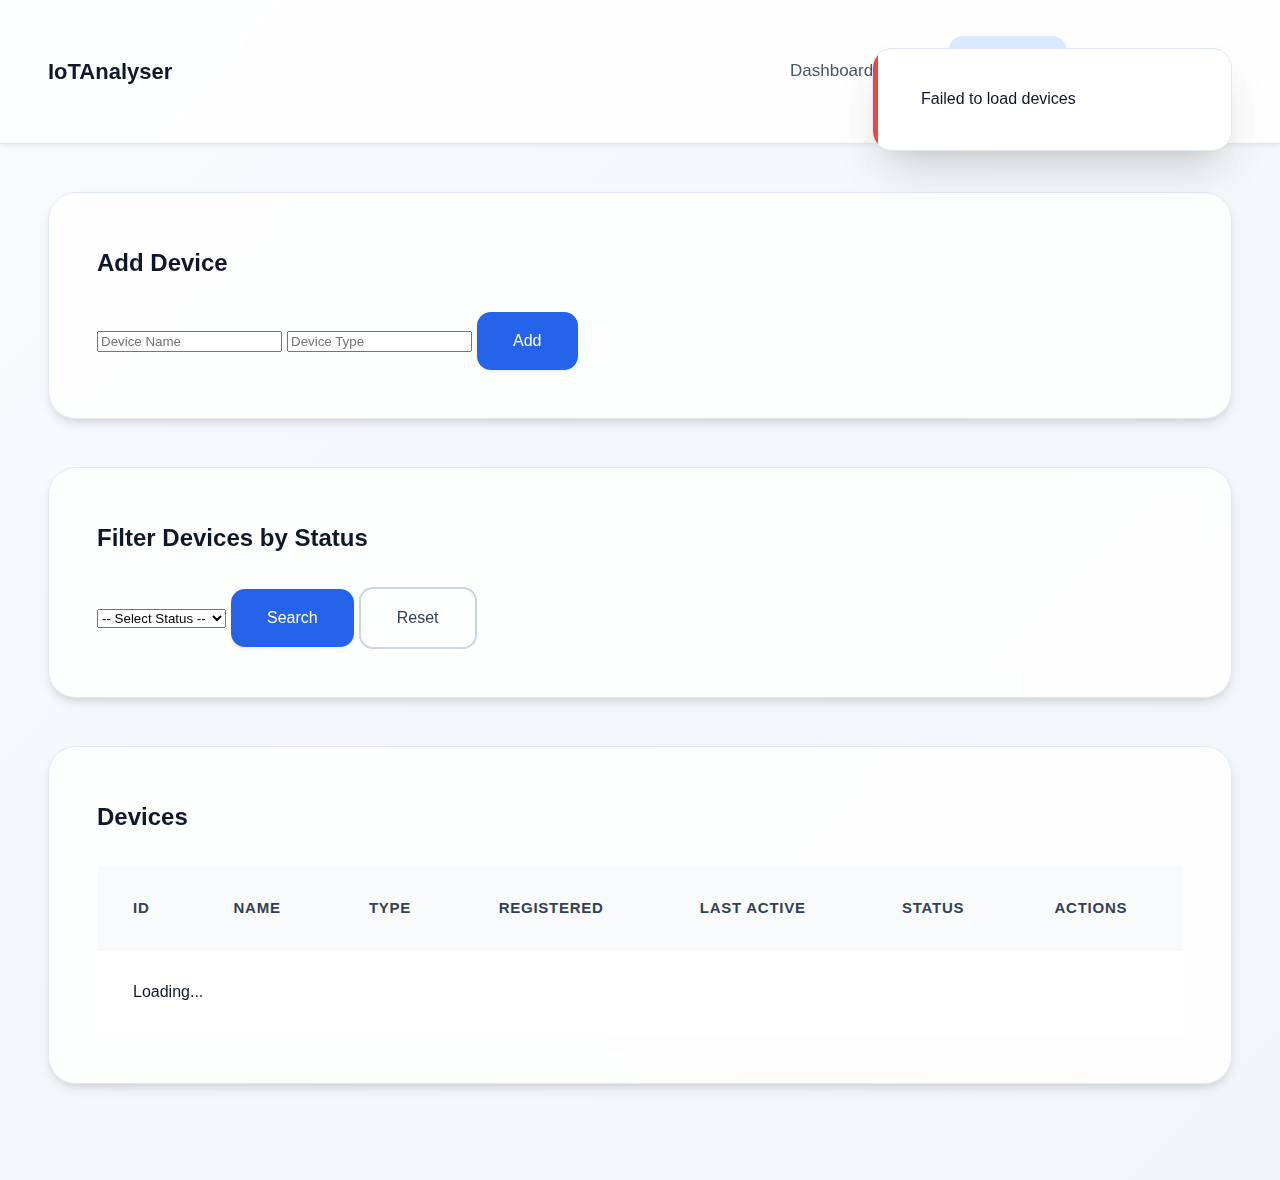
<file: src/main/resources/static/add-device.html>
<!DOCTYPE html>
<html lang="en">
<head>
    <meta charset="utf-8" />
    <title>Device Management</title>
    <meta name="viewport" content="width=device-width,initial-scale=1" />
    <link rel="stylesheet" href="styles.css">
</head>
<body>
<nav class="navbar">
    <div class="nav-left">IoTAnalyser</div>
    <div class="nav-links">
        <a href="index.html">Dashboard</a>
        <a href="add-device.html" class="active">Devices</a>
        <a href="add-sensor.html">Sensors</a>
    </div>
</nav>

<div class="container">

    <!-- Add Device -->
    <div class="card">
        <div class="section-title">Add Device</div>
        <form id="deviceForm">
            <input id="deviceName" class="input" placeholder="Device Name" required>
            <input id="deviceType" class="input" placeholder="Device Type" required>
            <button type="submit" class="btn primary">Add</button>
        </form>
    </div>

    <!-- Search by Status -->
    <div class="card">
        <div class="section-title">Filter Devices by Status</div>
        <select id="statusFilter" class="input">
            <option value="">-- Select Status --</option>
            <option value="ONLINE">ONLINE</option>
            <option value="OFFLINE">OFFLINE</option>
            <option value="DISCONNECTED">DISCONNECTED</option>
            <option value="UNKNOWN">UNKNOWN</option>
        </select>
        <button onclick="filterByStatus()" class="btn primary">Search</button>
        <button onclick="loadDevices()" class="btn ghost">Reset</button>
    </div>

    <!-- Devices Table -->
    <div class="card">
        <div class="section-title">Devices</div>
        <table class="table">
            <thead>
            <tr>
                <th>ID</th><th>Name</th><th>Type</th>
                <th>Registered</th><th>Last Active</th><th>Status</th><th>Actions</th>
            </tr>
            </thead>
            <tbody id="devicesList"><tr><td colspan="7">Loading...</td></tr></tbody>
        </table>
    </div>

    <!-- Update Device -->
    <div class="card" id="updateCard" style="display:none;">
        <div class="section-title">Update Device</div>
        <form id="updateForm">
            <input id="updateDeviceId" type="hidden">
            <input id="updateDeviceName" class="input" placeholder="Device Name">
            <input id="updateDeviceType" class="input" placeholder="Device Type">
            <select id="updateDeviceStatus" class="input">
                <option value="ONLINE">ONLINE</option>
                <option value="OFFLINE">OFFLINE</option>
                <option value="DISCONNECTED">DISCONNECTED</option>
                <option value="UNKNOWN">UNKNOWN</option>
            </select>
            <button type="submit" class="btn success">Update</button>
            <button type="button" class="btn ghost" onclick="cancelUpdate()">Cancel</button>
        </form>
    </div>

</div>

<div id="toast-container"></div>
<script src="toast.js"></script>
<script src="scripts/devices.js"></script>
</body>
</html>
</file>
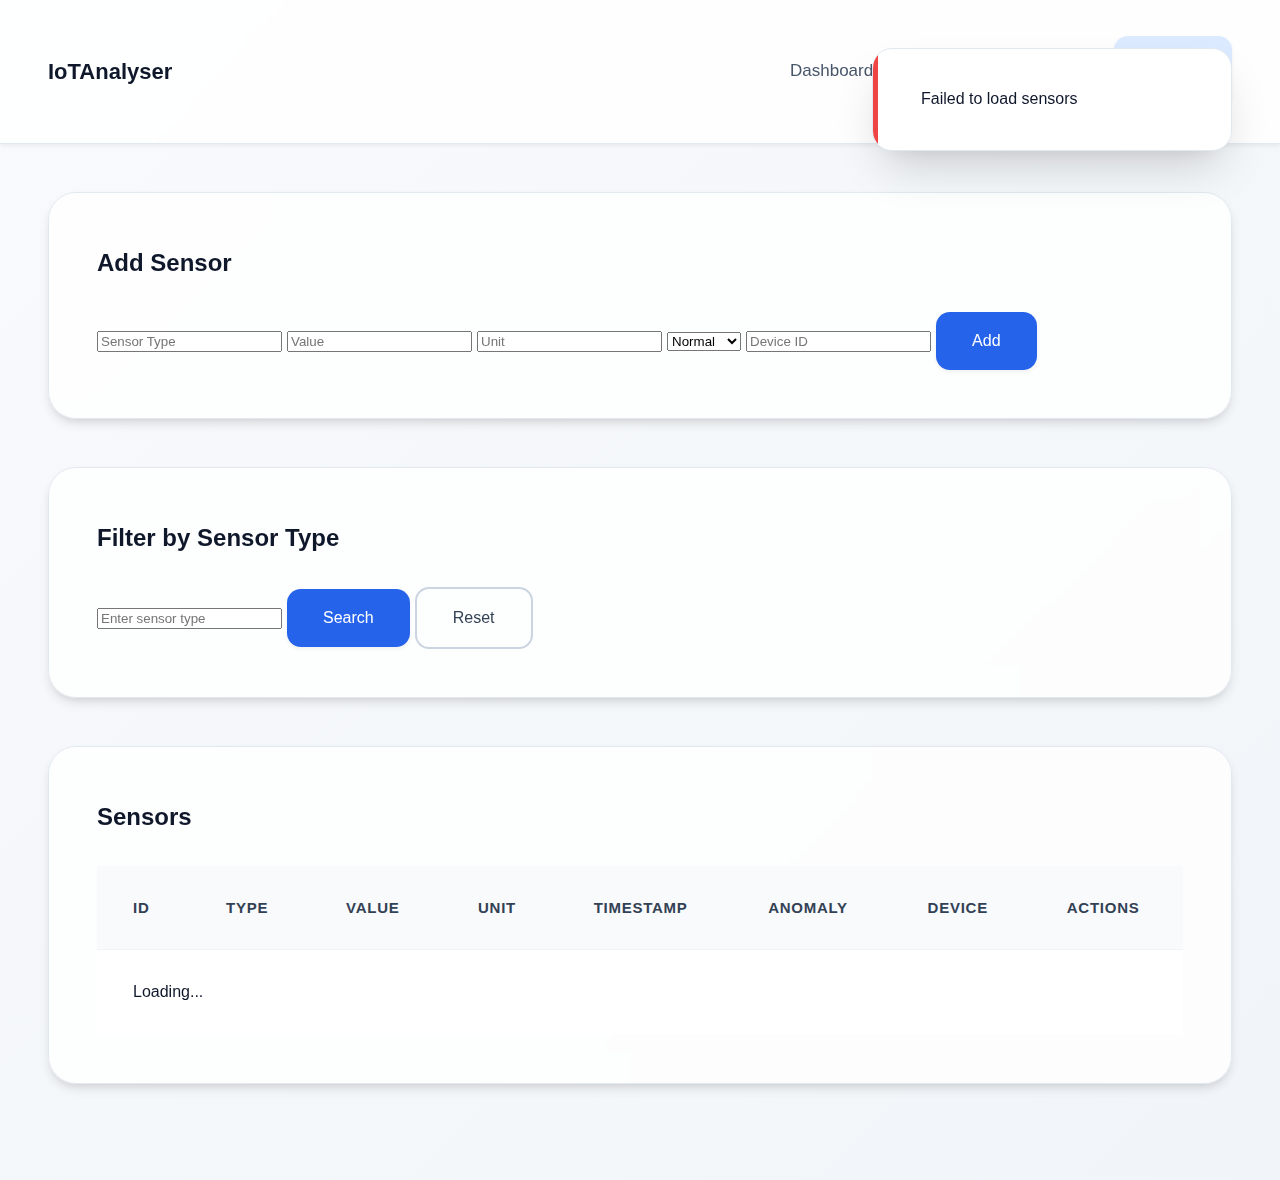
<file: src/main/resources/static/add-sensor.html>
<!DOCTYPE html>
<html lang="en">
<head>
    <meta charset="utf-8" />
    <title>Sensor Management</title>
    <meta name="viewport" content="width=device-width,initial-scale=1" />
    <link rel="stylesheet" href="styles.css">
</head>
<body>
<nav class="navbar">
    <div class="nav-left">IoTAnalyser</div>
    <div class="nav-links">
        <a href="index.html">Dashboard</a>
        <a href="add-device.html">Devices</a>
        <a href="add-sensor.html" class="active">Sensors</a>
    </div>
</nav>

<div class="container">

    <!-- Add Sensor -->
    <div class="card">
        <div class="section-title">Add Sensor</div>
        <form id="sensorForm">
            <input id="sensorType" class="input" placeholder="Sensor Type" required>
            <input id="sensorValue" class="input" placeholder="Value" required>
            <input id="sensorUnit" class="input" placeholder="Unit" required>
            <select id="sensorAnomaly" class="input">
                <option value="false">Normal</option>
                <option value="true">Anomaly</option>
            </select>
            <input id="sensorDeviceId" class="input" placeholder="Device ID" required>
            <button type="submit" class="btn primary">Add</button>
        </form>
    </div>

    <!-- Search by Sensor Type -->
    <div class="card">
        <div class="section-title">Filter by Sensor Type</div>
        <input id="typeFilter" class="input" placeholder="Enter sensor type">
        <button onclick="filterByType()" class="btn primary">Search</button>
        <button onclick="loadSensors()" class="btn ghost">Reset</button>
    </div>

    <!-- Sensors Table -->
    <div class="card">
        <div class="section-title">Sensors</div>
        <table class="table">
            <thead>
            <tr>
                <th>ID</th><th>Type</th><th>Value</th><th>Unit</th>
                <th>Timestamp</th><th>Anomaly</th><th>Device</th><th>Actions</th>
            </tr>
            </thead>
            <tbody id="sensorsList"><tr><td colspan="8">Loading...</td></tr></tbody>
        </table>
    </div>

    <!-- Update Sensor -->
    <div class="card" id="updateCard" style="display:none;">
        <div class="section-title">Update Sensor</div>
        <form id="updateForm">
            <input id="updateSensorId" type="hidden">
            <input id="updateSensorType" class="input" placeholder="Sensor Type">
            <input id="updateSensorValue" class="input" placeholder="Value">
            <input id="updateSensorUnit" class="input" placeholder="Unit">
            <select id="updateSensorAnomaly" class="input">
                <option value="false">Normal</option>
                <option value="true">Anomaly</option>
            </select>
            <button type="submit" class="btn success">Update</button>
            <button type="button" class="btn ghost" onclick="cancelUpdate()">Cancel</button>
        </form>
    </div>

</div>

<div id="toast-container"></div>
<script src="toast.js"></script>
<script src="scripts/sensors.js"></script>
</body>
</html>
</file>
<file: src/main/resources/static/styles.css>
/* ====== Enhanced CSS Variables for Design System ====== */
:root {
  /* Colors */
  --primary: #2563eb;
  --primary-hover: #1d4ed8;
  --primary-light: #dbeafe;
  --secondary: #64748b;
  --success: #10b981;
  --success-hover: #059669;
  --warning: #f59e0b;
  --warning-hover: #d97706;
  --danger: #ef4444;
  --danger-hover: #dc2626;

  /* Neutral Colors */
  --gray-50: #f8fafc;
  --gray-100: #f1f5f9;
  --gray-200: #e2e8f0;
  --gray-300: #cbd5e1;
  --gray-400: #94a3b8;
  --gray-500: #64748b;
  --gray-600: #475569;
  --gray-700: #334155;
  --gray-800: #1e293b;
  --gray-900: #0f172a;

  /* Typography - Enhanced for better readability */
  --font-sans: 'Inter', -apple-system, BlinkMacSystemFont, 'Segoe UI', sans-serif;
  --font-mono: 'SF Mono', Monaco, 'Cascadia Code', monospace;

  /* Enhanced Spacing - Larger values for better readability */
  --space-1: 0.5rem;     /* 8px */
  --space-2: 0.875rem;   /* 14px */
  --space-3: 1.25rem;    /* 20px */
  --space-4: 1.75rem;    /* 28px */
  --space-5: 2.25rem;    /* 36px */
  --space-6: 3rem;       /* 48px */
  --space-8: 4rem;       /* 64px */
  --space-10: 5rem;      /* 80px */
  --space-12: 6rem;      /* 96px */

  /* Shadows */
  --shadow-sm: 0 2px 4px 0 rgb(0 0 0 / 0.06);
  --shadow-md: 0 6px 12px -2px rgb(0 0 0 / 0.12), 0 4px 8px -4px rgb(0 0 0 / 0.08);
  --shadow-lg: 0 12px 24px -6px rgb(0 0 0 / 0.15), 0 6px 12px -8px rgb(0 0 0 / 0.1);
  --shadow-xl: 0 24px 48px -12px rgb(0 0 0 / 0.18), 0 12px 24px -16px rgb(0 0 0 / 0.1);

  /* Border Radius */
  --radius-sm: 0.5rem;
  --radius-md: 0.875rem;
  --radius-lg: 1.25rem;
  --radius-xl: 1.75rem;

  /* Transitions */
  --transition-fast: 200ms cubic-bezier(0.4, 0, 0.2, 1);
  --transition-normal: 350ms cubic-bezier(0.4, 0, 0.2, 1);
  --transition-slow: 500ms cubic-bezier(0.4, 0, 0.2, 1);
}

/* ====== Enhanced Reset & Base Styling ====== */
* {
  box-sizing: border-box;
}

body {
  font-family: var(--font-sans);
  margin: 0;
  padding: 0;
  background: linear-gradient(135deg, var(--gray-50) 0%, var(--gray-100) 100%);
  color: var(--gray-900);
  line-height: 1.8;
  font-size: 1.125rem; /* Increased base font size to 18px */
  -webkit-font-smoothing: antialiased;
  -moz-osx-font-smoothing: grayscale;
  min-height: 100vh;
}

h1, h2, h3, h4, h5, h6 {
  margin: 0 0 var(--space-5) 0;
  color: var(--gray-900);
  font-weight: 600;
  line-height: 1.4;
  letter-spacing: -0.025em;
}

h1 { font-size: 2.5rem; }   /* 40px */
h2 { font-size: 2rem; }     /* 32px */
h3 { font-size: 1.625rem; } /* 26px */

/* ====== Enhanced Navbar ====== */
.navbar {
  display: flex;
  justify-content: space-between;
  align-items: center;
  padding: var(--space-5) var(--space-6);
  background: rgba(255, 255, 255, 0.85);
  backdrop-filter: blur(24px);
  border-bottom: 1px solid var(--gray-200);
  position: sticky;
  top: 0;
  z-index: 50;
  transition: var(--transition-fast);
  box-shadow: var(--shadow-sm);
}

.navbar-brand, .nav-left {
  font-weight: 700;
  font-size: 1.375rem; /* Increased from 1.125rem */
  color: var(--gray-900);
  text-decoration: none;
}

.nav-links {
  display: flex;
  align-items: center;
  gap: var(--space-6);
}

.nav-links a {
  color: var(--gray-600);
  text-decoration: none;
  font-size: 1.0625rem; /* Increased from 0.925rem */
  font-weight: 500;
  padding: var(--space-3) var(--space-4);
  border-radius: var(--radius-md);
  transition: var(--transition-fast);
  position: relative;
}

.nav-links a:hover {
  color: var(--primary);
  background: var(--primary-light);
  transform: translateY(-1px);
}

.nav-links a.active {
  color: var(--primary);
  background: var(--primary-light);
  box-shadow: var(--shadow-sm);
}

.nav-links a.active::after {
  content: '';
  position: absolute;
  bottom: -18px;
  left: 50%;
  transform: translateX(-50%);
  width: 8px;
  height: 8px;
  background: var(--primary);
  border-radius: 50%;
}

/* ====== Enhanced Layout ====== */
.container {
  max-width: 1400px;
  margin: 0 auto;
  padding: var(--space-6);
}

.card {
  background: rgba(255, 255, 255, 0.8);
  backdrop-filter: blur(12px);
  border: 1px solid var(--gray-200);
  border-radius: var(--radius-xl);
  padding: var(--space-6);
  margin-bottom: var(--space-6);
  box-shadow: var(--shadow-md);
  transition: var(--transition-normal);
}

.card:hover {
  transform: translateY(-3px);
  box-shadow: var(--shadow-lg);
  border-color: var(--gray-300);
}

.card-header {
  margin-bottom: var(--space-6);
  padding-bottom: var(--space-5);
  border-bottom: 1px solid var(--gray-200);
}

.card-title, .section-title {
  margin: 0 0 var(--space-4) 0;
  font-size: 1.5rem; /* Increased */
  font-weight: 600;
  color: var(--gray-900);
  display: flex;
  align-items: center;
  gap: var(--space-3);
}

.section-description {
  font-size: 1rem;
  color: var(--gray-600);
  margin-bottom: var(--space-4);
  line-height: 1.6;
}

/* ====== Enhanced Table ====== */
.table-container {
  overflow: hidden;
  border-radius: var(--radius-lg);
  box-shadow: var(--shadow-md);
  border: 1px solid var(--gray-200);
}

.table {
  width: 100%;
  border-collapse: collapse;
  background: white;
  font-size: 1rem; /* Increased */
}

.table th, .table td {
  padding: var(--space-4) var(--space-5); /* Increased padding */
  text-align: left;
  border-bottom: 1px solid var(--gray-100);
  vertical-align: middle;
}

.table th {
  background: var(--gray-50);
  font-weight: 600;
  color: var(--gray-700);
  font-size: 0.9375rem; /* Increased */
  text-transform: uppercase;
  letter-spacing: 0.05em;
  position: sticky;
  top: 0;
  height: 60px; /* Fixed height for better consistency */
}

.table tbody tr {
  transition: var(--transition-fast);
  height: 64px; /* Increased row height */
}

.table tbody tr:hover {
  background: var(--gray-50);
  transform: scale(1.001);
}

.table tbody tr:last-child td {
  border-bottom: none;
}

/* ====== Enhanced Buttons ====== */
.btn {
  display: inline-flex;
  align-items: center;
  gap: var(--space-2);
  padding: var(--space-3) var(--space-5); /* Increased padding */
  border: none;
  border-radius: var(--radius-md);
  cursor: pointer;
  font-size: 1rem; /* Increased */
  font-weight: 500;
  text-decoration: none;
  transition: var(--transition-fast);
  outline: none;
  position: relative;
  overflow: hidden;
  min-height: 48px; /* Minimum touch target */
}

.btn:focus-visible {
  outline: 3px solid var(--primary);
  outline-offset: 2px;
}

.btn:disabled {
  opacity: 0.5;
  cursor: not-allowed;
}

/* Button Variants */
.btn.primary {
  background: var(--primary);
  color: white;
  box-shadow: var(--shadow-sm);
}
.btn.primary:hover:not(:disabled) {
  background: var(--primary-hover);
  box-shadow: var(--shadow-md);
  transform: translateY(-2px);
}

.btn.success {
  background: var(--success);
  color: white;
  box-shadow: var(--shadow-sm);
}
.btn.success:hover:not(:disabled) {
  background: var(--success-hover);
  box-shadow: var(--shadow-md);
  transform: translateY(-2px);
}

.btn.danger {
  background: var(--danger);
  color: white;
  box-shadow: var(--shadow-sm);
}
.btn.danger:hover:not(:disabled) {
  background: var(--danger-hover);
  box-shadow: var(--shadow-md);
  transform: translateY(-2px);
}

.btn.warning {
  background: var(--warning);
  color: white;
  box-shadow: var(--shadow-sm);
}
.btn.warning:hover:not(:disabled) {
  background: var(--warning-hover);
  box-shadow: var(--shadow-md);
  transform: translateY(-2px);
}

.btn.ghost {
  background: transparent;
  border: 2px solid var(--gray-300);
  color: var(--gray-700);
}
.btn.ghost:hover:not(:disabled) {
  background: var(--gray-100);
  border-color: var(--gray-400);
  transform: translateY(-1px);
}

.btn.outline {
  background: white;
  border: 2px solid var(--primary);
  color: var(--primary);
}
.btn.outline:hover:not(:disabled) {
  background: var(--primary-light);
  transform: translateY(-1px);
}

/* Button Sizes */
.btn.sm {
  padding: var(--space-2) var(--space-4);
  font-size: 0.9375rem;
  min-height: 40px;
}

.btn.lg {
  padding: var(--space-4) var(--space-6);
  font-size: 1.125rem;
  min-height: 56px;
}

/* Form Actions */
.form-actions {
  display: flex;
  align-items: center;
  gap: var(--space-4);
  flex-wrap: wrap;
}

/* ====== Enhanced Live Feed ====== */
.live-feed {
  min-height: 500px; /* Increased */
  max-height: 700px; /* Increased */
  overflow-y: auto;
  padding: var(--space-3);
  border-radius: var(--radius-lg);
  background: var(--gray-50);
  border: 1px solid var(--gray-200);
}

.live-feed::-webkit-scrollbar {
  width: 8px; /* Increased */
}

.live-feed::-webkit-scrollbar-track {
  background: transparent;
}

.live-feed::-webkit-scrollbar-thumb {
  background: var(--gray-300);
  border-radius: 4px;
}

.live-feed::-webkit-scrollbar-thumb:hover {
  background: var(--gray-400);
}

.feed-entry {
  padding: var(--space-4);
  margin-bottom: var(--space-4);
  background: white;
  border: 1px solid var(--gray-200);
  border-left: 5px solid var(--primary); /* Increased border width */
  border-radius: var(--radius-md);
  box-shadow: var(--shadow-sm);
  transition: var(--transition-fast);
  font-size: 1rem; /* Increased */
  line-height: 1.6;
}

.feed-entry:hover {
  box-shadow: var(--shadow-md);
  transform: translateX(4px);
}

.feed-entry.anomaly {
  border-left-color: var(--danger);
  background: linear-gradient(90deg, rgba(239, 68, 68, 0.08) 0%, white 100%);
  color: var(--danger);
  font-weight: 500;
}

.feed-entry.success {
  border-left-color: var(--success);
  background: linear-gradient(90deg, rgba(16, 185, 129, 0.08) 0%, white 100%);
  color: var(--success);
}

.feed-entry.warning {
  border-left-color: var(--warning);
  background: linear-gradient(90deg, rgba(245, 158, 11, 0.08) 0%, white 100%);
  color: var(--warning);
}

.feed-timestamp {
  font-size: 0.9375rem; /* Increased */
  color: var(--gray-500);
  margin-top: var(--space-3);
  font-family: var(--font-mono);
}

.small {
  font-size: 1rem; /* Increased */
  color: var(--gray-500);
  font-style: italic;
}

/* ====== Enhanced Toast Notifications ====== */
.toast-container, #toast-container {
  position: fixed;
  top: var(--space-6);
  right: var(--space-6);
  z-index: 100;
  display: flex;
  flex-direction: column;
  gap: var(--space-4);
}

.toast {
  min-width: 360px; /* Increased */
  background: white;
  color: var(--gray-900);
  padding: var(--space-5) var(--space-6); /* Increased padding */
  border-radius: var(--radius-lg);
  box-shadow: var(--shadow-xl);
  border: 1px solid var(--gray-200);
  position: relative;
  overflow: hidden;
  animation: slideIn 0.4s cubic-bezier(0.4, 0, 0.2, 1);
  font-size: 1rem; /* Increased */
}

.toast::before {
  content: '';
  position: absolute;
  top: 0;
  left: 0;
  width: 5px; /* Increased */
  height: 100%;
  background: var(--primary);
}

.toast.success::before { background: var(--success); }
.toast.error::before { background: var(--danger); }
.toast.warning::before { background: var(--warning); }

.toast-content {
  display: flex;
  align-items: flex-start;
  gap: var(--space-4);
}

.toast-icon {
  width: 24px; /* Increased */
  height: 24px;
  border-radius: 50%;
  display: flex;
  align-items: center;
  justify-content: center;
  font-size: 14px;
  font-weight: bold;
  flex-shrink: 0;
  margin-top: 2px;
}

.toast.success .toast-icon {
  background: var(--success);
  color: white;
}

.toast.error .toast-icon {
  background: var(--danger);
  color: white;
}

.toast.warning .toast-icon {
  background: var(--warning);
  color: white;
}

.toast-message {
  font-size: 1rem;
  line-height: 1.6;
}

.toast-title {
  font-weight: 600;
  margin-bottom: var(--space-2);
  font-size: 1.0625rem;
}

@keyframes slideIn {
  from {
    opacity: 0;
    transform: translateX(100%) scale(0.9);
  }
  to {
    opacity: 1;
    transform: translateX(0) scale(1);
  }
}

/* ====== Status Indicators ====== */
.status-indicator {
  display: inline-flex;
  align-items: center;
  gap: var(--space-2);
  padding: var(--space-1) var(--space-3);
  border-radius: var(--radius-md);
  font-size: 0.9375rem;
  font-weight: 500;
}

.status-indicator.online {
  background: rgba(16, 185, 129, 0.1);
  color: var(--success);
}

.status-indicator.offline {
  background: rgba(239, 68, 68, 0.1);
  color: var(--danger);
}

.status-indicator::before {
  content: '';
  width: 8px;
  height: 8px;
  border-radius: 50%;
  background: currentColor;
}

/* ====== Enhanced Dashboard Grid ====== */
.dashboard-grid {
  display: grid;
  grid-template-columns: repeat(auto-fit, minmax(400px, 1fr));
  gap: var(--space-6);
  margin-bottom: var(--space-6);
}

.dashboard-stat {
  background: white;
  padding: var(--space-5);
  border-radius: var(--radius-lg);
  box-shadow: var(--shadow-sm);
  border: 1px solid var(--gray-200);
  text-align: center;
}

.stat-value {
  font-size: 2.5rem;
  font-weight: 700;
  color: var(--primary);
  margin-bottom: var(--space-2);
}

.stat-label {
  font-size: 1.125rem;
  color: var(--gray-600);
  font-weight: 500;
}

/* ====== Responsive Design ====== */
@media (max-width: 1024px) {
  .container {
    padding: var(--space-5);
  }

  .dashboard-grid {
    grid-template-columns: repeat(auto-fit, minmax(320px, 1fr));
  }
}

@media (max-width: 768px) {
  body {
    font-size: 1rem;
  }

  .container {
    padding: var(--space-4);
  }

  .navbar {
    padding: var(--space-4) var(--space-5);
    flex-direction: column;
    gap: var(--space-4);
  }

  .nav-links {
    gap: var(--space-4);
  }

  .card {
    padding: var(--space-5);
    margin-bottom: var(--space-5);
  }

  .table th, .table td {
    padding: var(--space-3) var(--space-4);
    font-size: 0.9375rem;
  }

  .toast-container, #toast-container {
    top: var(--space-4);
    right: var(--space-4);
    left: var(--space-4);
  }

  .toast {
    min-width: unset;
  }

  .form-actions {
    justify-content: center;
  }
}

/* ====== Utility Classes ====== */
.text-center { text-align: center; }
.text-right { text-align: right; }
.font-mono { font-family: var(--font-mono); }
.text-sm { font-size: 0.9375rem; }
.text-lg { font-size: 1.25rem; }
.text-xl { font-size: 1.375rem; }
.font-medium { font-weight: 500; }
.font-semibold { font-weight: 600; }
.font-bold { font-weight: 700; }
.text-gray-500 { color: var(--gray-500); }
.text-gray-600 { color: var(--gray-600); }
.text-gray-700 { color: var(--gray-700); }
.text-primary { color: var(--primary); }
.text-success { color: var(--success); }
.text-warning { color: var(--warning); }
.text-danger { color: var(--danger); }
.mb-0 { margin-bottom: 0; }
.mb-2 { margin-bottom: var(--space-2); }
.mb-4 { margin-bottom: var(--space-4); }
.mb-6 { margin-bottom: var(--space-6); }
.mt-4 { margin-top: var(--space-4); }
.mt-6 { margin-top: var(--space-6); }
.flex { display: flex; }
.items-center { align-items: center; }
.justify-between { justify-content: space-between; }
.justify-center { justify-content: center; }
.gap-2 { gap: var(--space-2); }
.gap-4 { gap: var(--space-4); }
.gap-6 { gap: var(--space-6); }
</file>
